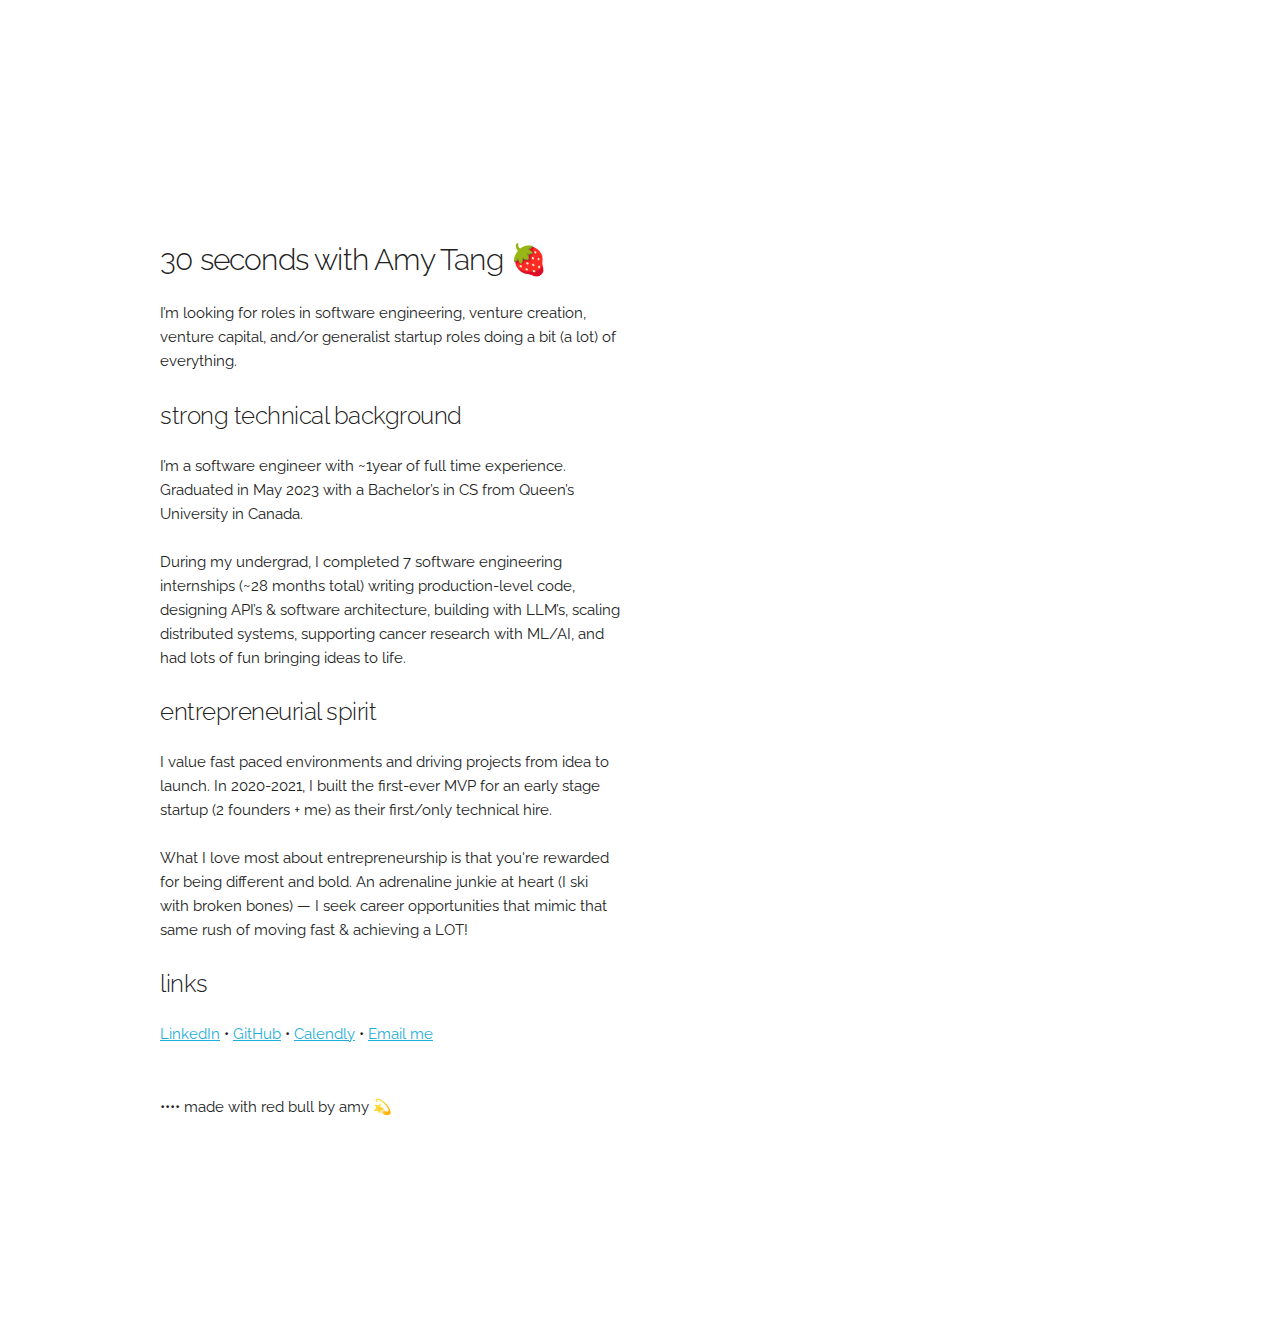
<file: index.html>
<!DOCTYPE html>
<html lang="en">
<head>

  <!-- Basic Page Needs
  –––––––––––––––––––––––––––––––––––––––––––––––––– -->
  <meta charset="utf-8">
  <title>Amy Tang</title>
  <meta name="description" content="">
  <meta name="author" content="">

  <!-- Mobile Specific Metas
  –––––––––––––––––––––––––––––––––––––––––––––––––– -->
  <meta name="viewport" content="width=device-width, initial-scale=1">

  <!-- FONT
  –––––––––––––––––––––––––––––––––––––––––––––––––– -->
  <link href="//fonts.googleapis.com/css?family=Raleway:400,300,600" rel="stylesheet" type="text/css">

  <!-- CSS
  –––––––––––––––––––––––––––––––––––––––––––––––––– -->
  <link rel="stylesheet" href="css/normalize.css">
  <link rel="stylesheet" href="css/skeleton.css">

  <!-- Favicon
  –––––––––––––––––––––––––––––––––––––––––––––––––– -->
  <link rel="icon" type="image/png" href="images/favicon.png">

</head>
<body>

  <!-- Primary Page Layout
  –––––––––––––––––––––––––––––––––––––––––––––––––– -->
  <div class="container">
    <div class="row">
      <div class="one-half column" style="margin-top: 25%">
        <h4>30 seconds with Amy Tang 🍓</h4>
        <p>
          I’m looking for roles in software engineering, venture creation, venture capital, and/or generalist startup roles doing a bit (a lot) of everything. 
          <br>
          <h5>strong technical background</h5>
          I’m a software engineer with ~1year of full time experience. Graduated in May 2023 with a Bachelor’s in CS from Queen’s University in Canada. 
          <br><br>
          During my undergrad, I completed 7 software engineering internships (~28 months total) writing production-level code, designing API’s & software architecture, building with LLM’s, scaling distributed systems, supporting cancer research with ML/AI, and had lots of fun bringing ideas to life. 
          <br><br>
          <h5>entrepreneurial spirit</h5>
          I value fast paced environments and driving projects from idea to launch. In 2020-2021, I built the first-ever MVP for an early stage startup (2 founders + me) as their first/only technical hire. 
          <br><br>
          What I love most about entrepreneurship is that you're rewarded for being different and bold. An adrenaline junkie at heart (I ski with broken bones) — I seek career opportunities that mimic that same rush of moving fast & achieving a LOT!
          <br><br>

          <h5>links</h5>
          <a href="https://linkedin.com/in/linkedlist" target="_blank">LinkedIn</a> 
          •
          <a href="https://github.com/atangent" target="_blank">GitHub</a>
          •
          <a href="https://calendly.com/amyvc/chat" target="_blank">Calendly</a>
          •
          <a href="mailto:amytxng@gmail.com">Email me</a>
        </p>
        <br>
        •••• made with red bull by amy 💫
        <br>
        <br>
        <br>
        <br>
        <br>
        <br>
        <br>
        <br>
        <br>
        <br>
    </div>
  </div>

<!-- End Document
  –––––––––––––––––––––––––––––––––––––––––––––––––– -->
</body>
</html>
</file>
<file: css/skeleton.css>
/*
* Skeleton V2.0.4
* Copyright 2014, Dave Gamache
* www.getskeleton.com
* Free to use under the MIT license.
* http://www.opensource.org/licenses/mit-license.php
* 12/29/2014
*/


/* Table of contents
––––––––––––––––––––––––––––––––––––––––––––––––––
- Grid
- Base Styles
- Typography
- Links
- Buttons
- Forms
- Lists
- Code
- Tables
- Spacing
- Utilities
- Clearing
- Media Queries
*/


/* Grid
–––––––––––––––––––––––––––––––––––––––––––––––––– */
.container {
  position: relative;
  width: 100%;
  max-width: 960px;
  margin: 0 auto;
  padding: 0 20px;
  box-sizing: border-box; }
.column,
.columns {
  width: 100%;
  float: left;
  box-sizing: border-box; }

/* For devices larger than 400px */
@media (min-width: 400px) {
  .container {
    width: 85%;
    padding: 0; }
}

/* For devices larger than 550px */
@media (min-width: 550px) {
  .container {
    width: 80%; }
  .column,
  .columns {
    margin-left: 4%; }
  .column:first-child,
  .columns:first-child {
    margin-left: 0; }

  .one.column,
  .one.columns                    { width: 4.66666666667%; }
  .two.columns                    { width: 13.3333333333%; }
  .three.columns                  { width: 22%;            }
  .four.columns                   { width: 30.6666666667%; }
  .five.columns                   { width: 39.3333333333%; }
  .six.columns                    { width: 48%;            }
  .seven.columns                  { width: 56.6666666667%; }
  .eight.columns                  { width: 65.3333333333%; }
  .nine.columns                   { width: 74.0%;          }
  .ten.columns                    { width: 82.6666666667%; }
  .eleven.columns                 { width: 91.3333333333%; }
  .twelve.columns                 { width: 100%; margin-left: 0; }

  .one-third.column               { width: 30.6666666667%; }
  .two-thirds.column              { width: 65.3333333333%; }

  .one-half.column                { width: 48%; }

  /* Offsets */
  .offset-by-one.column,
  .offset-by-one.columns          { margin-left: 8.66666666667%; }
  .offset-by-two.column,
  .offset-by-two.columns          { margin-left: 17.3333333333%; }
  .offset-by-three.column,
  .offset-by-three.columns        { margin-left: 26%;            }
  .offset-by-four.column,
  .offset-by-four.columns         { margin-left: 34.6666666667%; }
  .offset-by-five.column,
  .offset-by-five.columns         { margin-left: 43.3333333333%; }
  .offset-by-six.column,
  .offset-by-six.columns          { margin-left: 52%;            }
  .offset-by-seven.column,
  .offset-by-seven.columns        { margin-left: 60.6666666667%; }
  .offset-by-eight.column,
  .offset-by-eight.columns        { margin-left: 69.3333333333%; }
  .offset-by-nine.column,
  .offset-by-nine.columns         { margin-left: 78.0%;          }
  .offset-by-ten.column,
  .offset-by-ten.columns          { margin-left: 86.6666666667%; }
  .offset-by-eleven.column,
  .offset-by-eleven.columns       { margin-left: 95.3333333333%; }

  .offset-by-one-third.column,
  .offset-by-one-third.columns    { margin-left: 34.6666666667%; }
  .offset-by-two-thirds.column,
  .offset-by-two-thirds.columns   { margin-left: 69.3333333333%; }

  .offset-by-one-half.column,
  .offset-by-one-half.columns     { margin-left: 52%; }

}


/* Base Styles
–––––––––––––––––––––––––––––––––––––––––––––––––– */
/* NOTE
html is set to 62.5% so that all the REM measurements throughout Skeleton
are based on 10px sizing. So basically 1.5rem = 15px :) */
html {
  font-size: 62.5%; }
body {
  font-size: 1.5em; /* currently ems cause chrome bug misinterpreting rems on body element */
  line-height: 1.6;
  font-weight: 400;
  font-family: "Raleway", "HelveticaNeue", "Helvetica Neue", Helvetica, Arial, sans-serif;
  color: #222; }


/* Typography
–––––––––––––––––––––––––––––––––––––––––––––––––– */
h1, h2, h3, h4, h5, h6 {
  margin-top: 0;
  margin-bottom: 2rem;
  font-weight: 300; }
h1 { font-size: 4.0rem; line-height: 1.2;  letter-spacing: -.1rem;}
h2 { font-size: 3.6rem; line-height: 1.25; letter-spacing: -.1rem; }
h3 { font-size: 3.0rem; line-height: 1.3;  letter-spacing: -.1rem; }
h4 { font-size: 2.4rem; line-height: 1.35; letter-spacing: -.08rem; }
h5 { font-size: 1.8rem; line-height: 1.5;  letter-spacing: -.05rem; }
h6 { font-size: 1.5rem; line-height: 1.6;  letter-spacing: 0; }

/* Larger than phablet */
@media (min-width: 550px) {
  h1 { font-size: 5.0rem; }
  h2 { font-size: 4.2rem; }
  h3 { font-size: 3.6rem; }
  h4 { font-size: 3.0rem; }
  h5 { font-size: 2.4rem; }
  h6 { font-size: 1.5rem; }
}

p {
  margin-top: 0; }


/* Links
–––––––––––––––––––––––––––––––––––––––––––––––––– */
a {
  color: #1EAEDB; }
a:hover {
  color: #0FA0CE; }


/* Buttons
–––––––––––––––––––––––––––––––––––––––––––––––––– */
.button,
button,
input[type="submit"],
input[type="reset"],
input[type="button"] {
  display: inline-block;
  height: 38px;
  padding: 0 30px;
  color: #555;
  text-align: center;
  font-size: 11px;
  font-weight: 600;
  line-height: 38px;
  letter-spacing: .1rem;
  text-transform: uppercase;
  text-decoration: none;
  white-space: nowrap;
  background-color: transparent;
  border-radius: 4px;
  border: 1px solid #bbb;
  cursor: pointer;
  box-sizing: border-box; }
.button:hover,
button:hover,
input[type="submit"]:hover,
input[type="reset"]:hover,
input[type="button"]:hover,
.button:focus,
button:focus,
input[type="submit"]:focus,
input[type="reset"]:focus,
input[type="button"]:focus {
  color: #333;
  border-color: #888;
  outline: 0; }
.button.button-primary,
button.button-primary,
input[type="submit"].button-primary,
input[type="reset"].button-primary,
input[type="button"].button-primary {
  color: #FFF;
  background-color: #33C3F0;
  border-color: #33C3F0; }
.button.button-primary:hover,
button.button-primary:hover,
input[type="submit"].button-primary:hover,
input[type="reset"].button-primary:hover,
input[type="button"].button-primary:hover,
.button.button-primary:focus,
button.button-primary:focus,
input[type="submit"].button-primary:focus,
input[type="reset"].button-primary:focus,
input[type="button"].button-primary:focus {
  color: #FFF;
  background-color: #1EAEDB;
  border-color: #1EAEDB; }


/* Forms
–––––––––––––––––––––––––––––––––––––––––––––––––– */
input[type="email"],
input[type="number"],
input[type="search"],
input[type="text"],
input[type="tel"],
input[type="url"],
input[type="password"],
textarea,
select {
  height: 38px;
  padding: 6px 10px; /* The 6px vertically centers text on FF, ignored by Webkit */
  background-color: #fff;
  border: 1px solid #D1D1D1;
  border-radius: 4px;
  box-shadow: none;
  box-sizing: border-box; }
/* Removes awkward default styles on some inputs for iOS */
input[type="email"],
input[type="number"],
input[type="search"],
input[type="text"],
input[type="tel"],
input[type="url"],
input[type="password"],
textarea {
  -webkit-appearance: none;
     -moz-appearance: none;
          appearance: none; }
textarea {
  min-height: 65px;
  padding-top: 6px;
  padding-bottom: 6px; }
input[type="email"]:focus,
input[type="number"]:focus,
input[type="search"]:focus,
input[type="text"]:focus,
input[type="tel"]:focus,
input[type="url"]:focus,
input[type="password"]:focus,
textarea:focus,
select:focus {
  border: 1px solid #33C3F0;
  outline: 0; }
label,
legend {
  display: block;
  margin-bottom: .5rem;
  font-weight: 600; }
fieldset {
  padding: 0;
  border-width: 0; }
input[type="checkbox"],
input[type="radio"] {
  display: inline; }
label > .label-body {
  display: inline-block;
  margin-left: .5rem;
  font-weight: normal; }


/* Lists
–––––––––––––––––––––––––––––––––––––––––––––––––– */
ul {
  list-style: circle inside; }
ol {
  list-style: decimal inside; }
ol, ul {
  padding-left: 0;
  margin-top: 0; }
ul ul,
ul ol,
ol ol,
ol ul {
  margin: 1.5rem 0 1.5rem 3rem;
  font-size: 90%; }
li {
  margin-bottom: 1rem; }


/* Code
–––––––––––––––––––––––––––––––––––––––––––––––––– */
code {
  padding: .2rem .5rem;
  margin: 0 .2rem;
  font-size: 90%;
  white-space: nowrap;
  background: #F1F1F1;
  border: 1px solid #E1E1E1;
  border-radius: 4px; }
pre > code {
  display: block;
  padding: 1rem 1.5rem;
  white-space: pre; }


/* Tables
–––––––––––––––––––––––––––––––––––––––––––––––––– */
th,
td {
  padding: 12px 15px;
  text-align: left;
  border-bottom: 1px solid #E1E1E1; }
th:first-child,
td:first-child {
  padding-left: 0; }
th:last-child,
td:last-child {
  padding-right: 0; }


/* Spacing
–––––––––––––––––––––––––––––––––––––––––––––––––– */
button,
.button {
  margin-bottom: 1rem; }
input,
textarea,
select,
fieldset {
  margin-bottom: 1.5rem; }
pre,
blockquote,
dl,
figure,
table,
p,
ul,
ol,
form {
  margin-bottom: 2.5rem; }


/* Utilities
–––––––––––––––––––––––––––––––––––––––––––––––––– */
.u-full-width {
  width: 100%;
  box-sizing: border-box; }
.u-max-full-width {
  max-width: 100%;
  box-sizing: border-box; }
.u-pull-right {
  float: right; }
.u-pull-left {
  float: left; }

/* Images
-------------------------------------------------- */
.circle {
  border-radius: 50%;
  display: inline-block;
  position: relative;
}
.circle img {
  border-radius: 70%;
  display: block;
  border:1px solid #fff;
}
.circle:after {
  content: "";
  display: block;
  width: 100%;
  height: 100%;
  background: radial-gradient(ellipse at center, rgba(255,255,255,0) 0%,rgba(255,255,255,1) 70%,rgba(255,255,255,1) 100%);
  border-radius: 70%;
  position: absolute;
  top: 0; left: 0;
}


/* Misc
–––––––––––––––––––––––––––––––––––––––––––––––––– */
hr {
  margin-top: 3rem;
  margin-bottom: 3.5rem;
  border-width: 0;
  border-top: 1px solid #E1E1E1; }


/* Clearing
–––––––––––––––––––––––––––––––––––––––––––––––––– */

/* Self Clearing Goodness */
.container:after,
.row:after,
.u-cf {
  content: "";
  display: table;
  clear: both; }


/* Media Queries
–––––––––––––––––––––––––––––––––––––––––––––––––– */
/*
Note: The best way to structure the use of media queries is to create the queries
near the relevant code. For example, if you wanted to change the styles for buttons
on small devices, paste the mobile query code up in the buttons section and style it
there.
*/


/* Larger than mobile */
@media (min-width: 400px) {}

/* Larger than phablet (also point when grid becomes active) */
@media (min-width: 550px) {}

/* Larger than tablet */
@media (min-width: 750px) {}

/* Larger than desktop */
@media (min-width: 1000px) {}

/* Larger than Desktop HD */
@media (min-width: 1200px) {}
</file>
